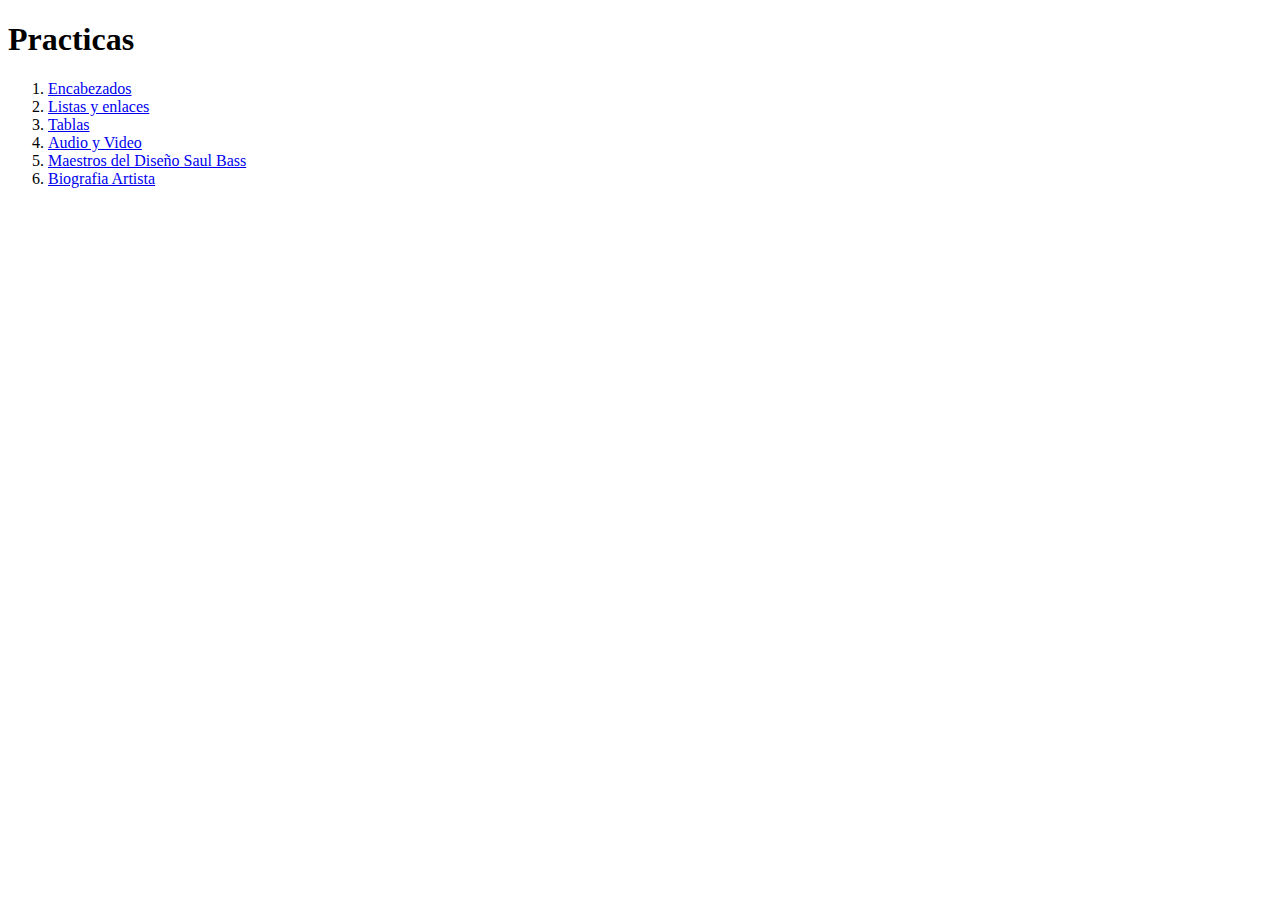
<file: index.html>
<!DOCTYPE html>
<html lang="en">
<head>
    <meta charset="UTF-8">
    <meta name="viewport" content="width=device-width, initial-scale=1.0">
    <title>Index HTML</title>
</head>
<body>
    <h1>Practicas</h1>
    <ol>
        <li><a href="u2/encabezados.html">Encabezados</a></li>
        <li><a href="u2/listasyenlaces.html">Listas y enlaces</a></li>
        <li><a href="u2/tablas.html">Tablas</a></li>
        <li><a href="u2/audio-video.html">Audio y Video</a></li>
        <li><a href="u2/Practica2Saul bass.html">Maestros del Diseño Saul Bass</a></li>
        <li><a href="u2/Bio.html">Biografia Artista</a></li>



    </ol>
</body>
</html>
</file>
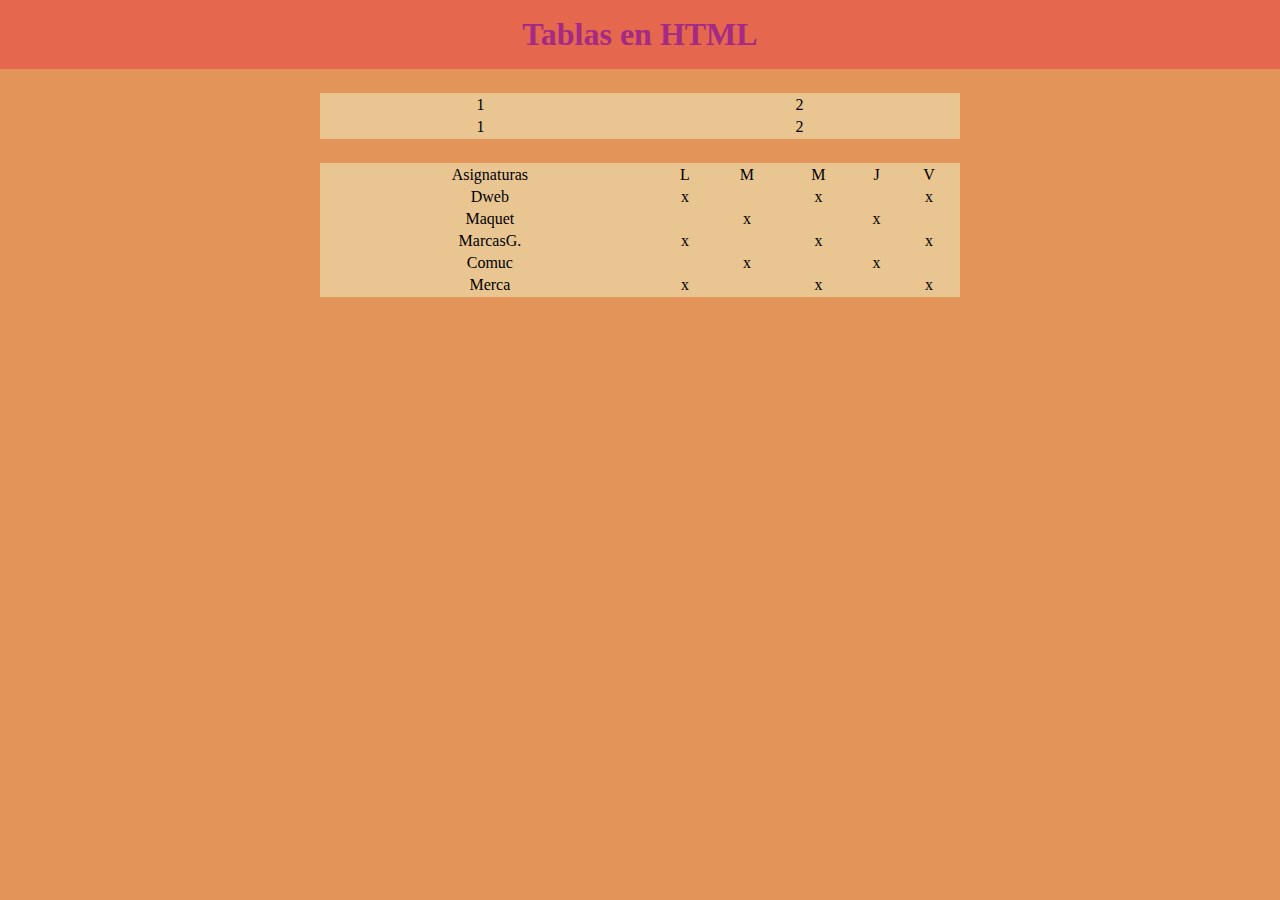
<file: Tablas HTML.html>
<!DOCTYPE html>
<!-- saved from url=(0036)http://127.0.0.1:5500/u2/tablas.html -->
<html lang="en"><head><meta http-equiv="Content-Type" content="text/html; charset=UTF-8">
    
    <meta name="viewport" content="width=device-width, initial-scale=1.0">
    <title>Tablas HTML</title>
    <!--Fuentes-->

    <!--Hoja de estilos CSS-->
    
<link rel="stylesheet" href="./Tablas HTML_files/tablas.css"></head>
<body>
    <header>
        <h1>Tablas en HTML</h1>
    </header>
    <section>
        <table class="tablas">
            <tbody><tr>
                <td>1</td>
                <td>2</td>
            </tr>
            <tr>
                <td>1</td>
                <td>2</td>
            </tr>
        </tbody></table>
        <table class="tablas">
            <tbody><tr>
                <td>Asignaturas</td>
                <td>L</td>
                <td>M</td>
                <td>M</td>
                <td>J</td>
                <td>V</td>
            </tr>

            <tr>
                <td>Dweb</td>
                <td>x</td>
                <td></td>
                <td>x</td>
                <td></td>
                <td>x</td>

            </tr>

            <tr>
                <td>Maquet</td>
                <td></td>
                <td>x</td>
                <td></td>
                <td>x</td>
                <td></td>

            </tr>

            <tr>
                <td>MarcasG.</td>
                <td>x</td>
                <td></td>
                <td>x</td>
                <td></td>
                <td>x</td>

            </tr>

            <tr>
                <td>Comuc</td>
                <td></td>
                <td>x</td>
                <td></td>
                <td>x</td>
                <td></td>

            </tr>

            <tr>
                <td>Merca</td>
                <td>x</td>
                <td></td>
                <td>x</td>
                <td></td>
                <td>x</td>

            </tr>
        
            
        </tbody></table>


    </section>
    <footer>

    </footer>
    
<!-- Code injected by live-server -->
<script>
	// <![CDATA[  <-- For SVG support
	if ('WebSocket' in window) {
		(function () {
			function refreshCSS() {
				var sheets = [].slice.call(document.getElementsByTagName("link"));
				var head = document.getElementsByTagName("head")[0];
				for (var i = 0; i < sheets.length; ++i) {
					var elem = sheets[i];
					var parent = elem.parentElement || head;
					parent.removeChild(elem);
					var rel = elem.rel;
					if (elem.href && typeof rel != "string" || rel.length == 0 || rel.toLowerCase() == "stylesheet") {
						var url = elem.href.replace(/(&|\?)_cacheOverride=\d+/, '');
						elem.href = url + (url.indexOf('?') >= 0 ? '&' : '?') + '_cacheOverride=' + (new Date().valueOf());
					}
					parent.appendChild(elem);
				}
			}
			var protocol = window.location.protocol === 'http:' ? 'ws://' : 'wss://';
			var address = protocol + window.location.host + window.location.pathname + '/ws';
			var socket = new WebSocket(address);
			socket.onmessage = function (msg) {
				if (msg.data == 'reload') window.location.reload();
				else if (msg.data == 'refreshcss') refreshCSS();
			};
			if (sessionStorage && !sessionStorage.getItem('IsThisFirstTime_Log_From_LiveServer')) {
				console.log('Live reload enabled.');
				sessionStorage.setItem('IsThisFirstTime_Log_From_LiveServer', true);
			}
		})();
	}
	else {
		console.error('Upgrade your browser. This Browser is NOT supported WebSocket for Live-Reloading.');
	}
	// ]]>
</script>

</body></html>
</file>
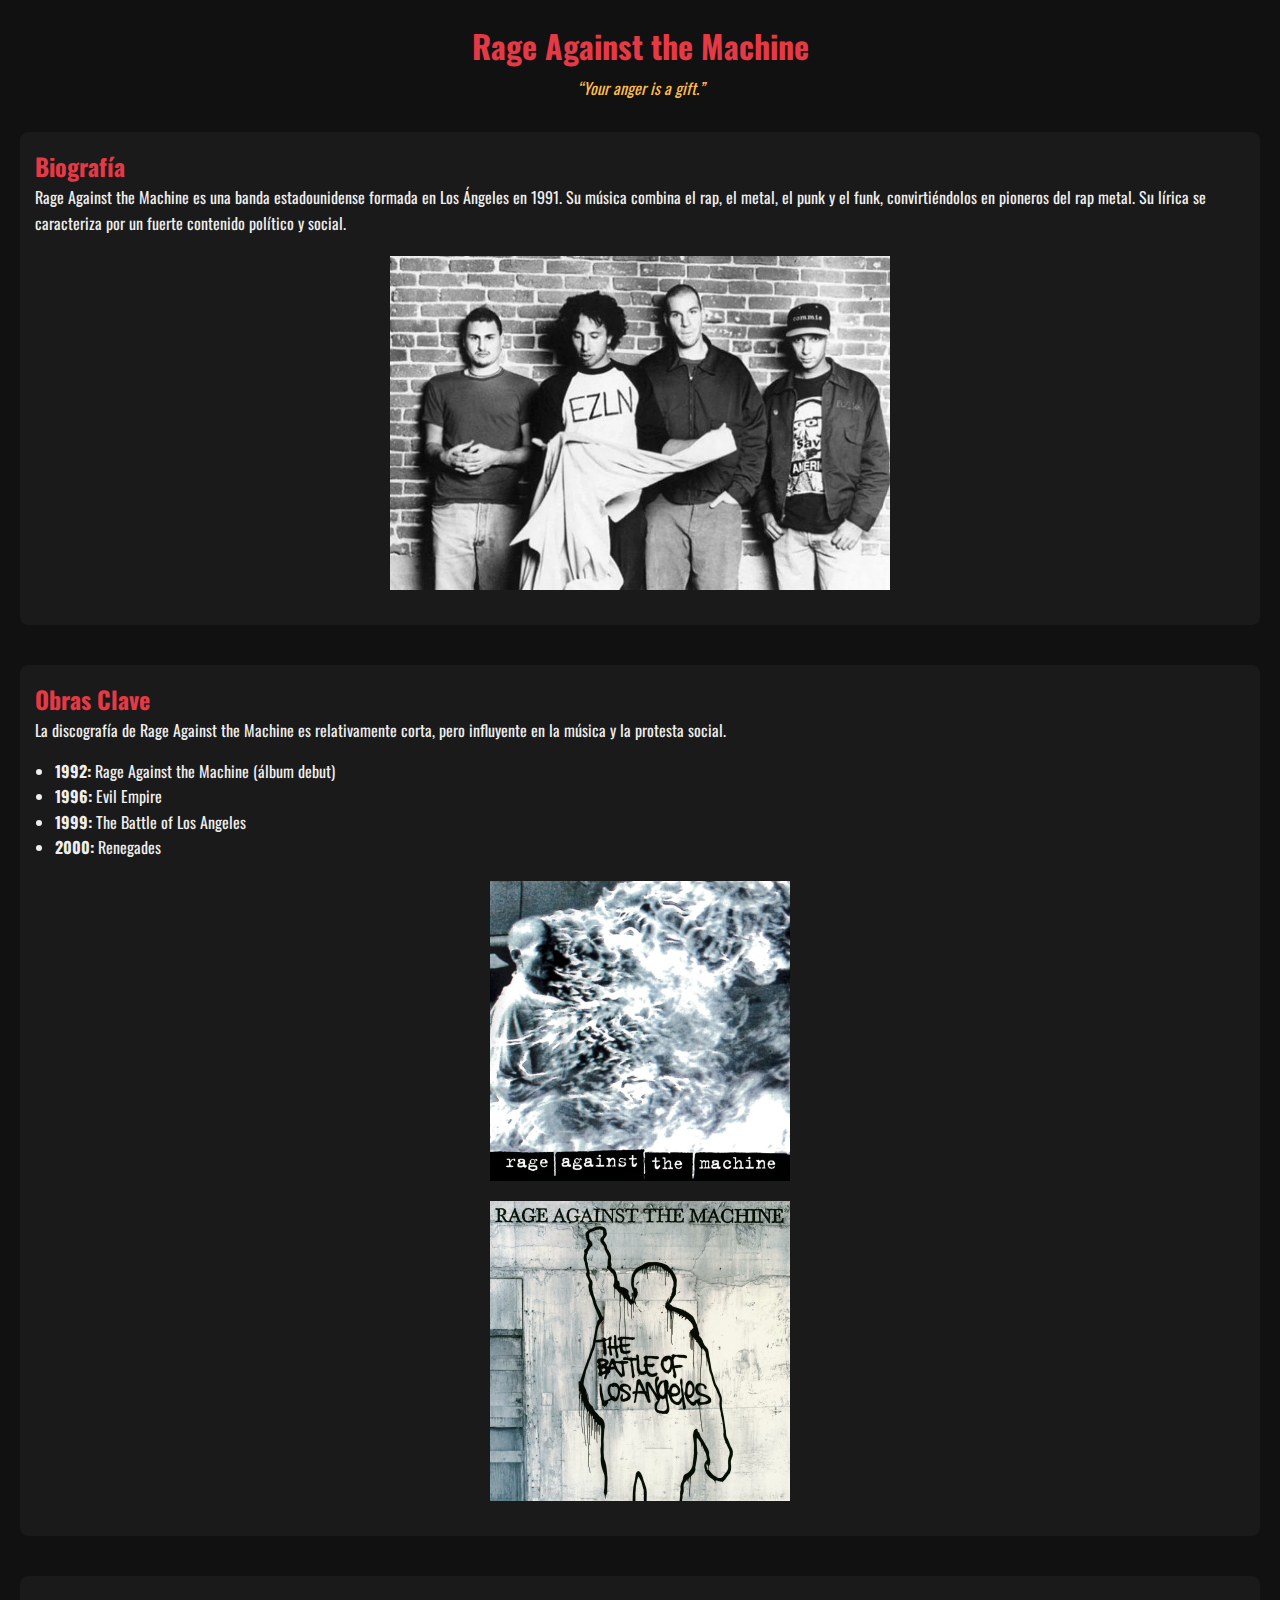
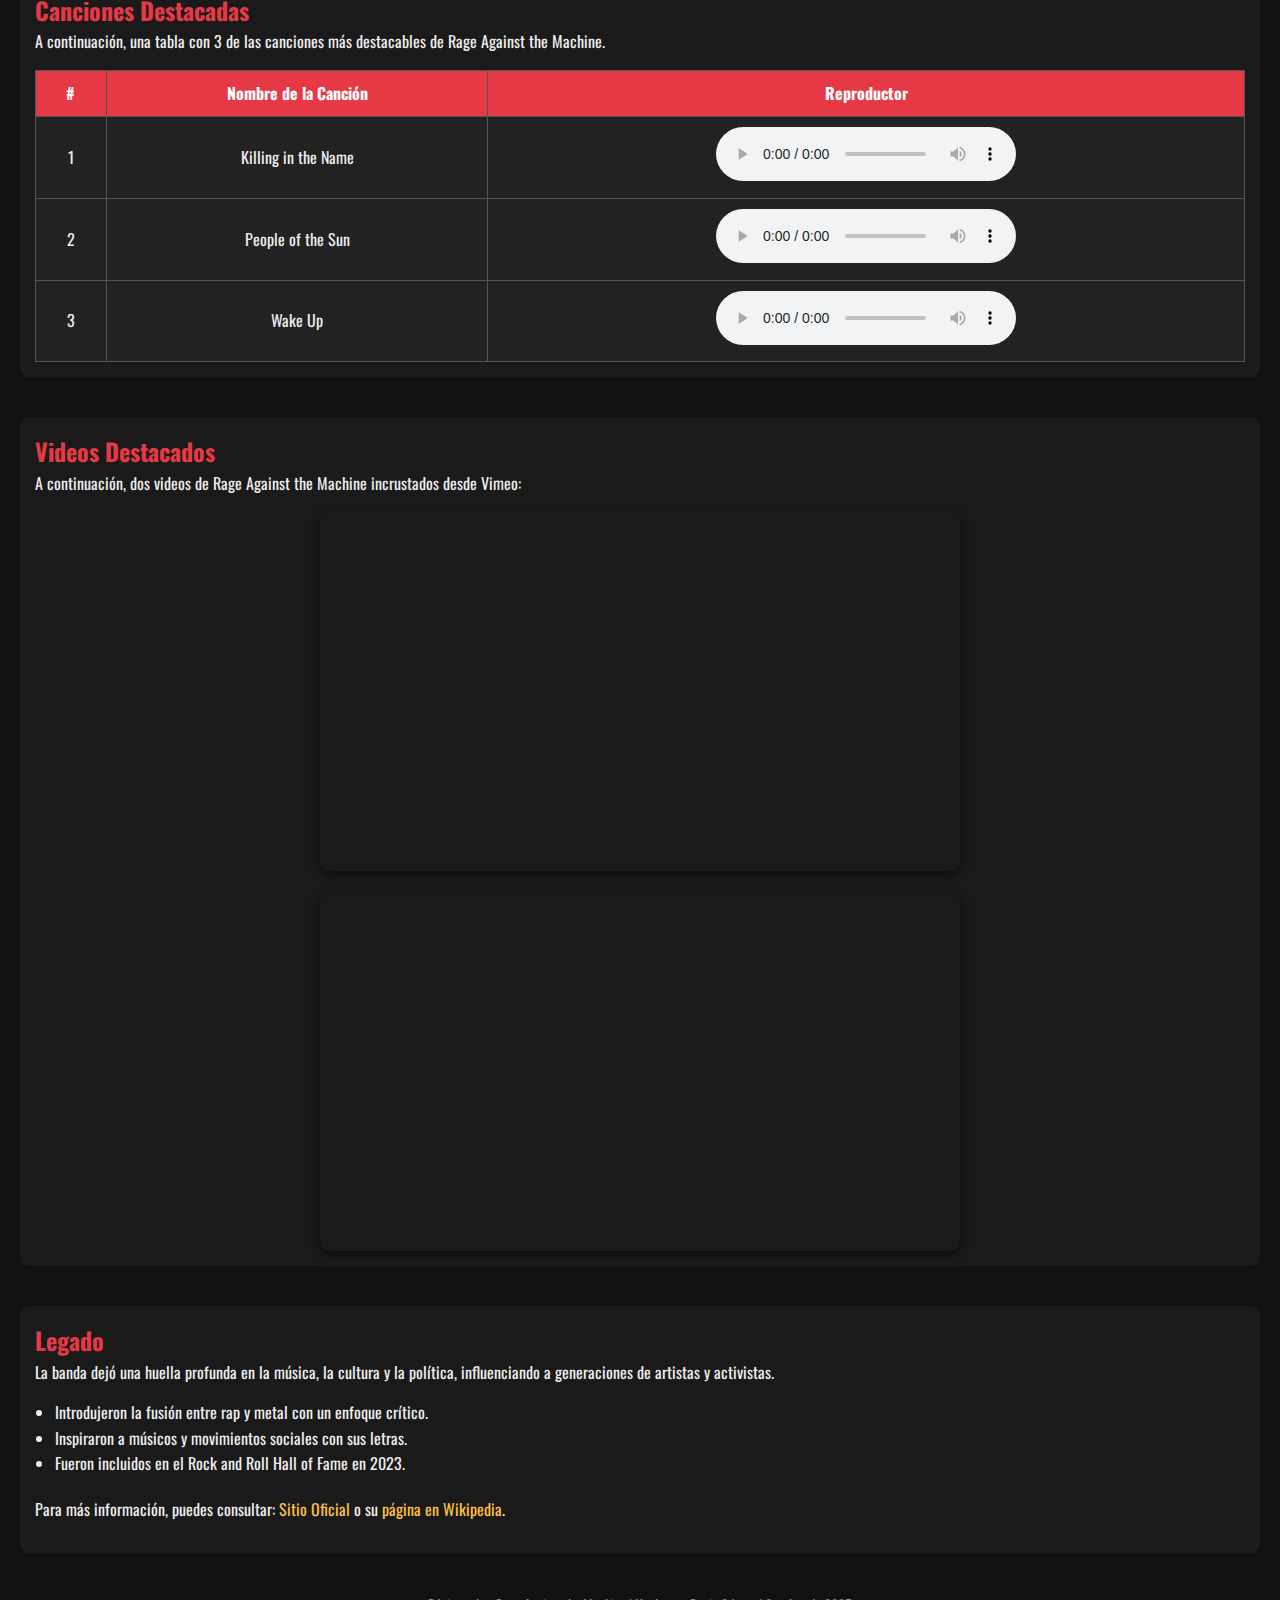
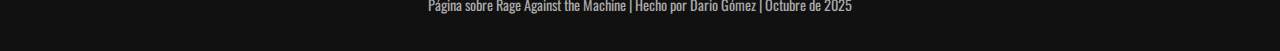
<file: u2/Bio.html>
<!DOCTYPE html>
<html lang="es">
<head>
    <meta charset="UTF-8">
    <meta name="viewport" content="width=device-width, initial-scale=1.0">
    <title>Rage Against the Machine</title>
    <!-- Tipografía desde Google Fonts -->
    <link href="https://fonts.googleapis.com/css2?family=Oswald:wght@400;600&display=swap" rel="stylesheet">
    <!-- Enlace al CSS -->
    <link rel="stylesheet" href="../css/Bio.css">
</head>
<body>
    <header>
        <h1>Rage Against the Machine</h1>
        <p class="cita-famosa">“Your anger is a gift.”</p>
    </header>

    <main>
        <!-- Sección Biografía -->
        <section>
            <h2>Biografía</h2>
            <p>Rage Against the Machine es una banda estadounidense formada en Los Ángeles en 1991. 
            Su música combina el rap, el metal, el punk y el funk, convirtiéndolos en pioneros del rap metal. 
            Su lírica se caracteriza por un fuerte contenido político y social.</p>
            <img src="../img/ratm.webp" alt="Rage Against the Machine foto" width="500">
        </section>

        <!-- Sección Obras -->
        <section>
            <h2>Obras Clave</h2>
            <p>La discografía de Rage Against the Machine es relativamente corta, pero influyente en la música y la protesta social.</p>
            <ul>
                <li><strong>1992:</strong> Rage Against the Machine (álbum debut)</li>
                <li><strong>1996:</strong> Evil Empire</li>
                <li><strong>1999:</strong> The Battle of Los Angeles</li>
                <li><strong>2000:</strong> Renegades</li>
            </ul>
            <img src="../img/ratm album.jpg" alt="Portada del álbum homonimo de RATM" width="300">
            <img src="../img/ratm battle LA.jpeg" alt="Portada de album the battle of LA" width="300">
        </section>

        <!-- Sección Canciones -->
<section>
    <h2>Canciones Destacadas</h2>
    <p>A continuación, una tabla con 3 de las canciones más destacables de Rage Against the Machine.</p>
    
    <table border="1" cellpadding="10" cellspacing="0">
        <thead>
            <tr>
                <th>#</th>
                <th>Nombre de la Canción</th>
                <th>Reproductor</th>
            </tr>
        </thead>
        <tbody>
            <tr>
                <td>1</td>
                <td>Killing in the Name</td>
                <td>
                  <audio controls>
                    <source src="../audio/LongLiveDeath.mp3" type="cancion"
                  </audio>
                </td>
            </tr>
            <tr>
                <td>2</td>
                <td>People of the Sun</td>
                <td>
                    <audio controls>
                        <source src="../audio/HiFiBrutality.mp3" type="cancion"
                    </audio>
                </td>
            </tr>
            <tr>
                <td>3</td>
                <td>Wake Up</td>
                <td>
                    <audio controls>
                        <source src="../audio/Pentagram.mp3" type="cancion"
                    </audio>
                </td>
            </tr>
        </tbody>
    </table>
</section>

<!-- Sección Videos -->
<section>
    <h2>Videos Destacados</h2>
    <p>A continuación, dos videos de Rage Against the Machine incrustados desde Vimeo:</p>
    
    <div class="videos">
        <iframe title="vimeo-player" src="https://player.vimeo.com/video/285515415?h=fcbd89afbd" width="640" height="360" frameborder="0" referrerpolicy="strict-origin-when-cross-origin" allow="autoplay; fullscreen; picture-in-picture; clipboard-write; encrypted-media; web-share"   allowfullscreen></iframe>


        <iframe title="vimeo-player" src="https://player.vimeo.com/video/32033964?h=73b7c8509c" width="640" height="360" frameborder="0" referrerpolicy="strict-origin-when-cross-origin" allow="autoplay; fullscreen; picture-in-picture; clipboard-write; encrypted-media; web-share"   allowfullscreen></iframe>

    </div>
</section>


        <!-- Sección Legado -->
        <section>
            <h2>Legado</h2>
            <p>La banda dejó una huella profunda en la música, la cultura y la política, influenciando a generaciones de artistas y activistas.</p>
            <ul>
                <li>Introdujeron la fusión entre rap y metal con un enfoque crítico.</li>
                <li>Inspiraron a músicos y movimientos sociales con sus letras.</li>
                <li>Fueron incluidos en el Rock and Roll Hall of Fame en 2023.</li>
            </ul>
            <p>Para más información, puedes consultar: 
                <a href="https://www.ratm.com/" target="_blank">Sitio Oficial</a> o su 
                <a href="https://es.wikipedia.org/wiki/Rage_Against_the_Machine" target="_blank">página en Wikipedia</a>.
            </p>
        </section>
    </main>

    <footer>
        <p> Página sobre Rage Against the Machine | Hecho por Dario Gómez | Octubre de 2025</p>
    </footer>
</body>
</html>
</file>
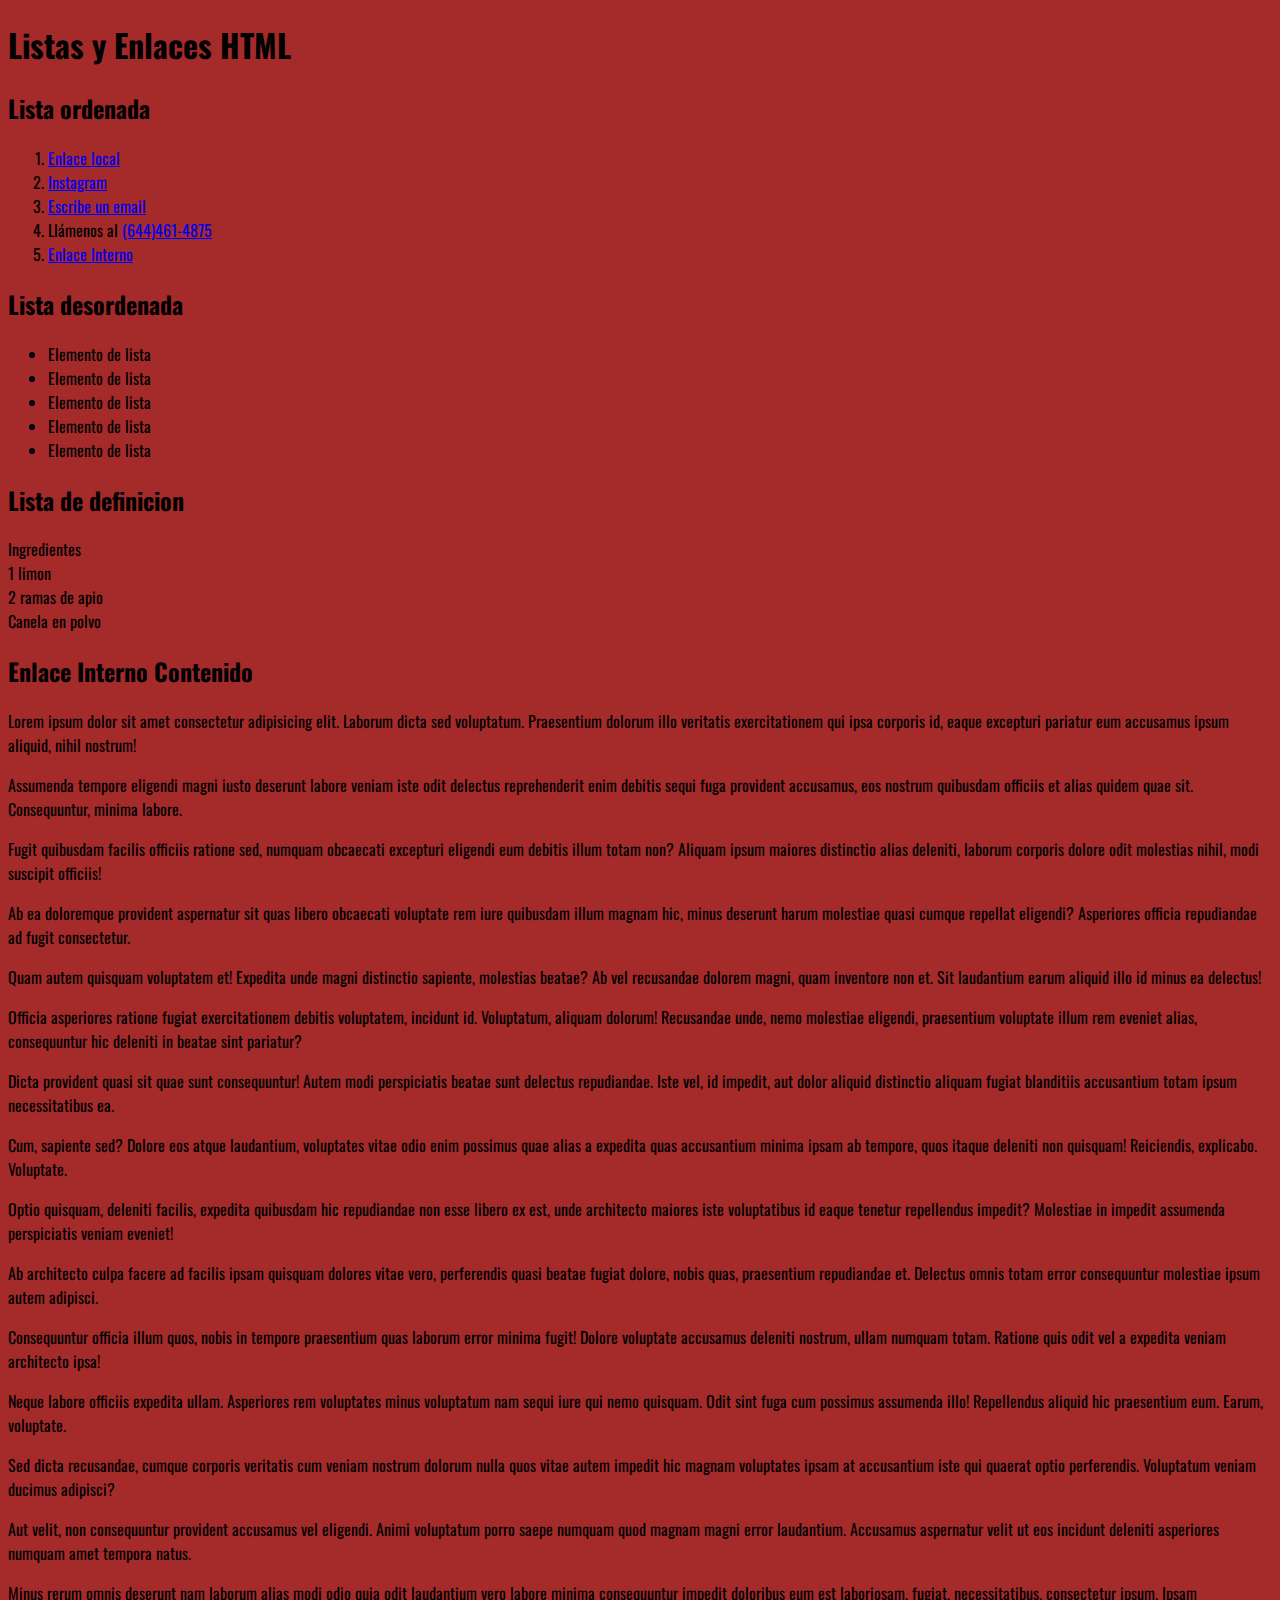
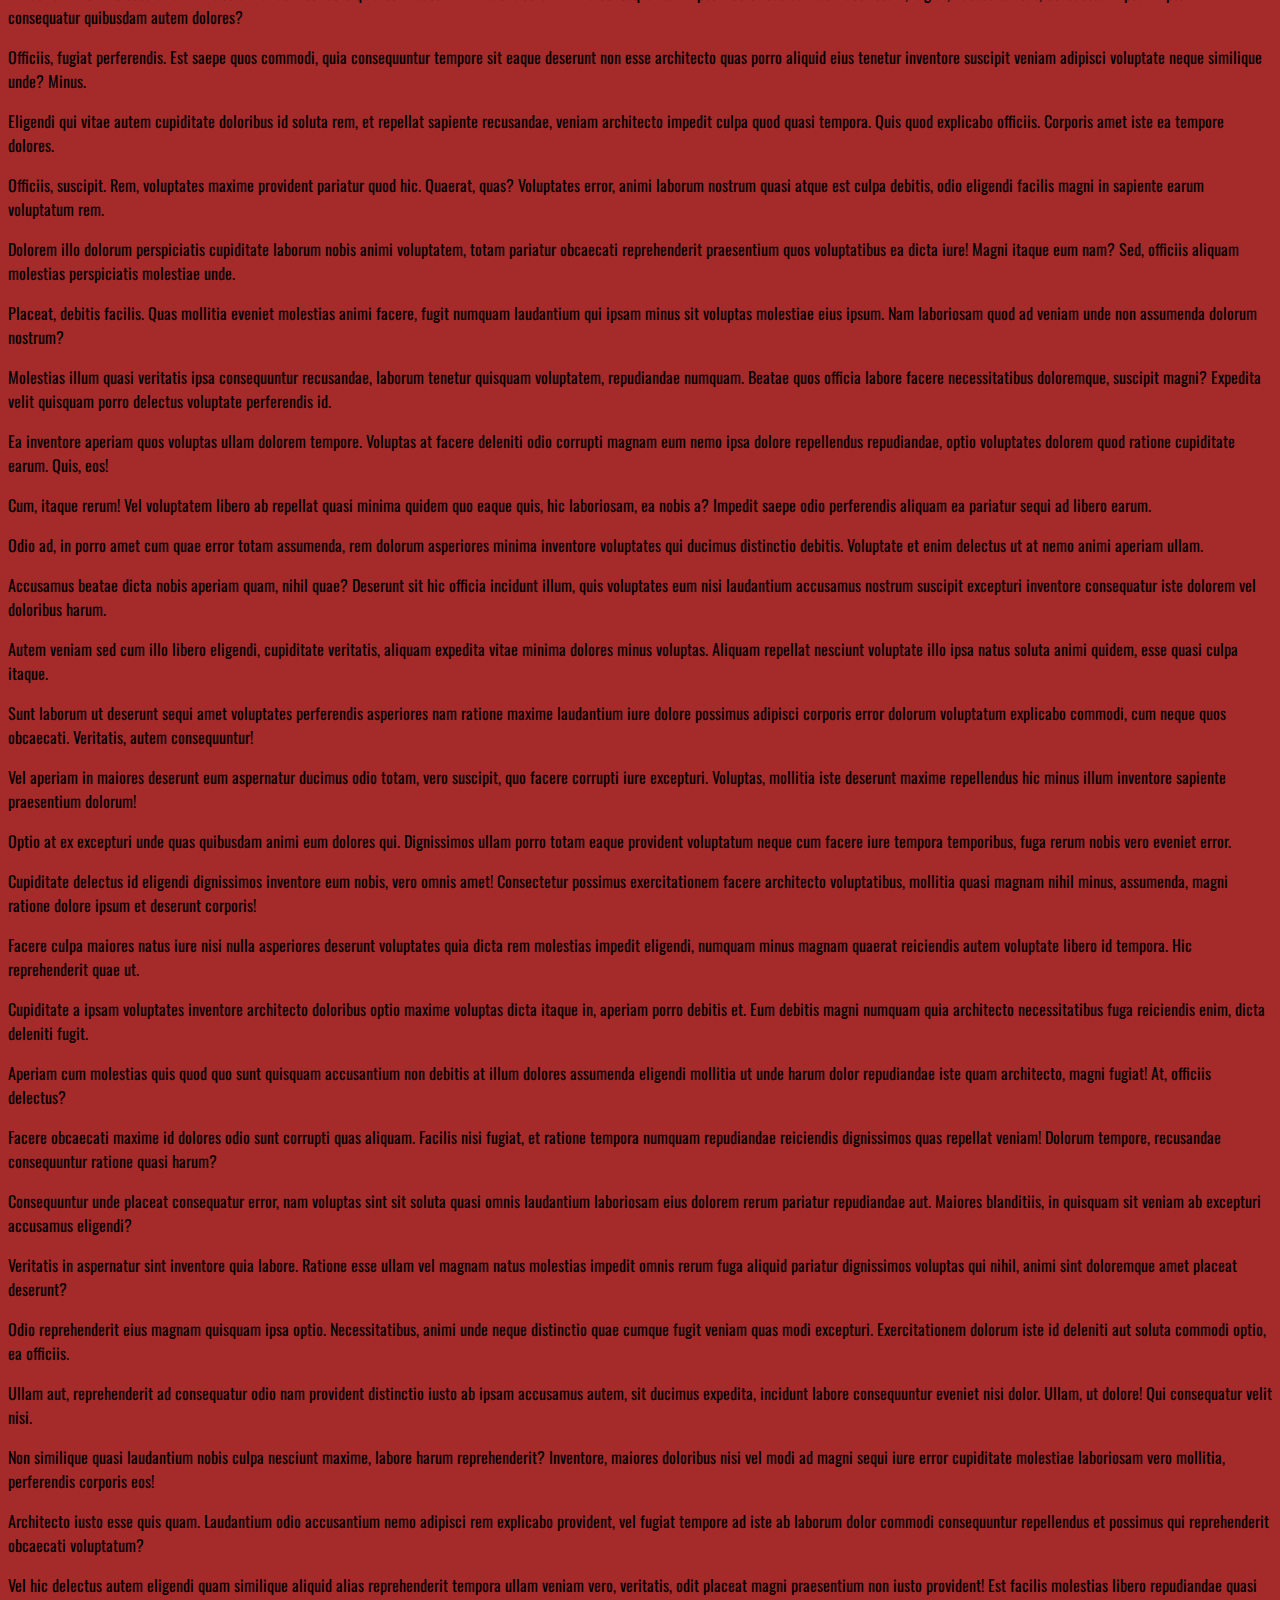
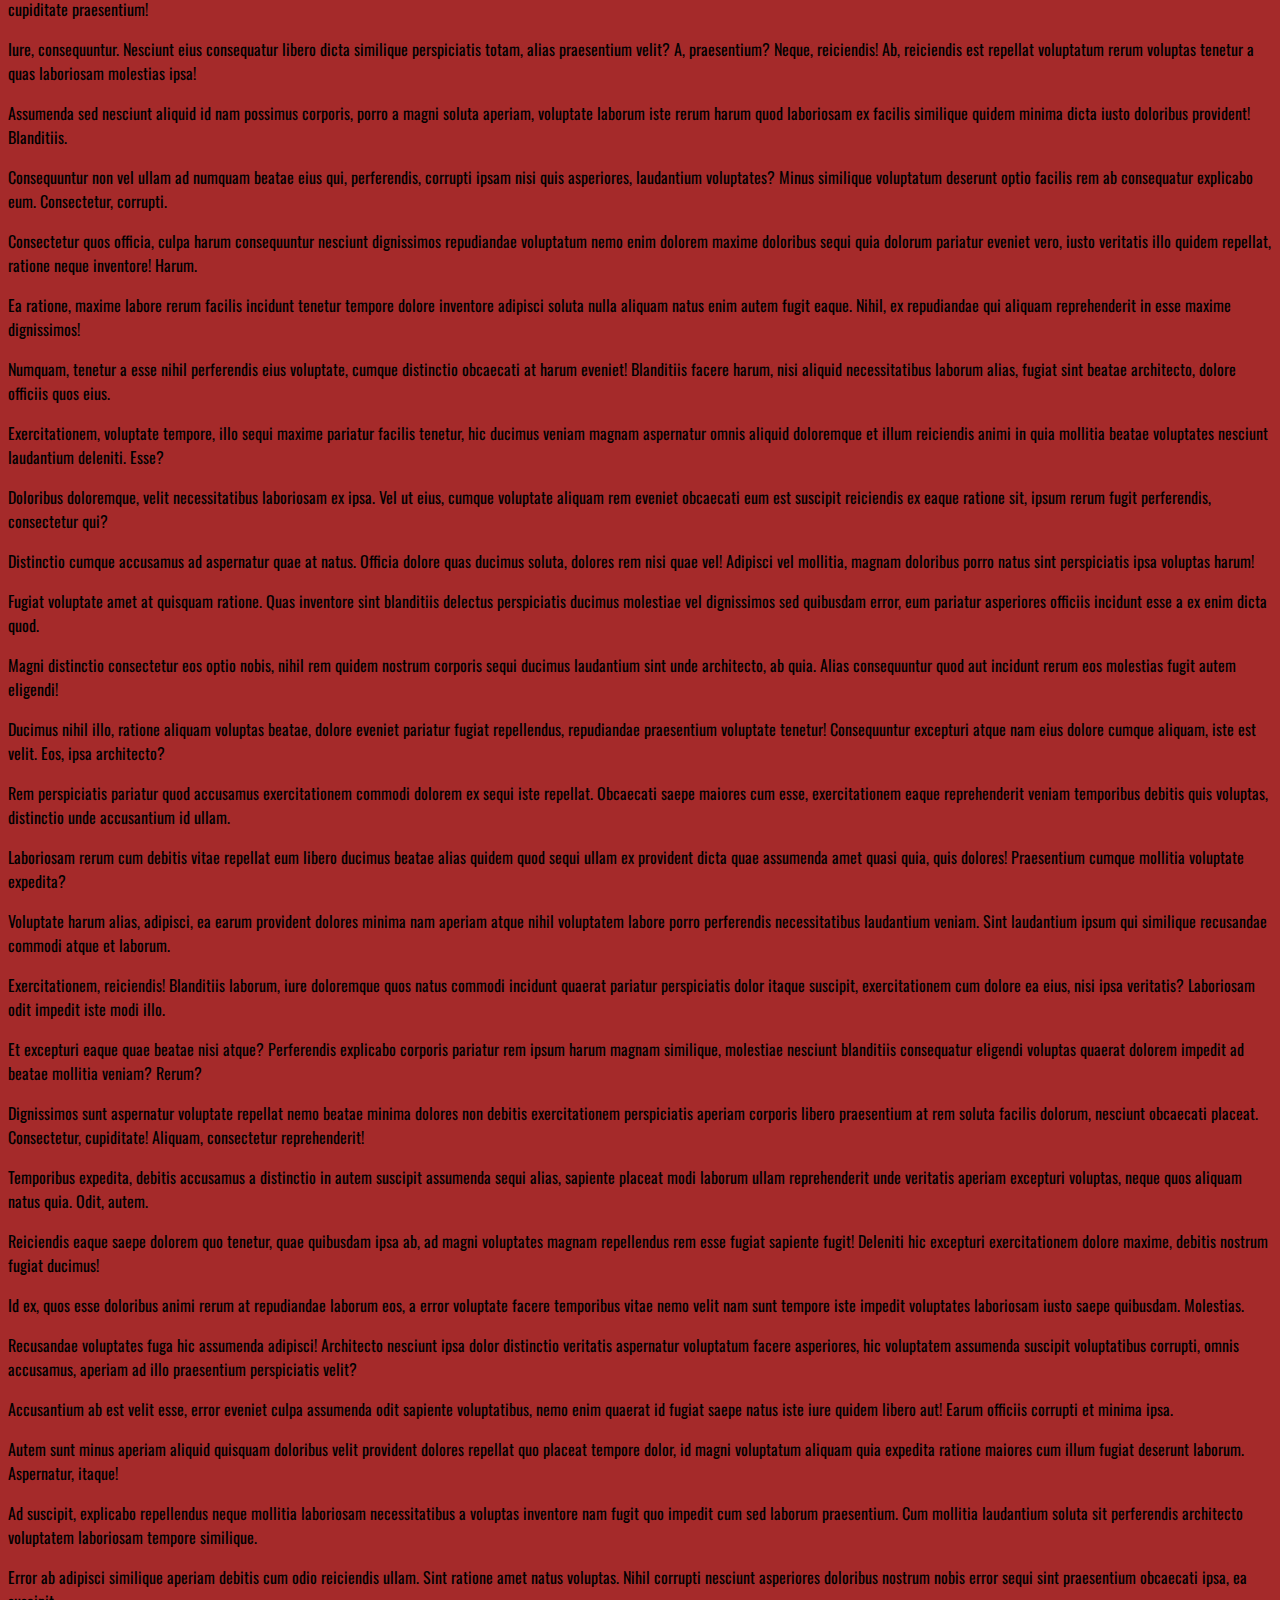
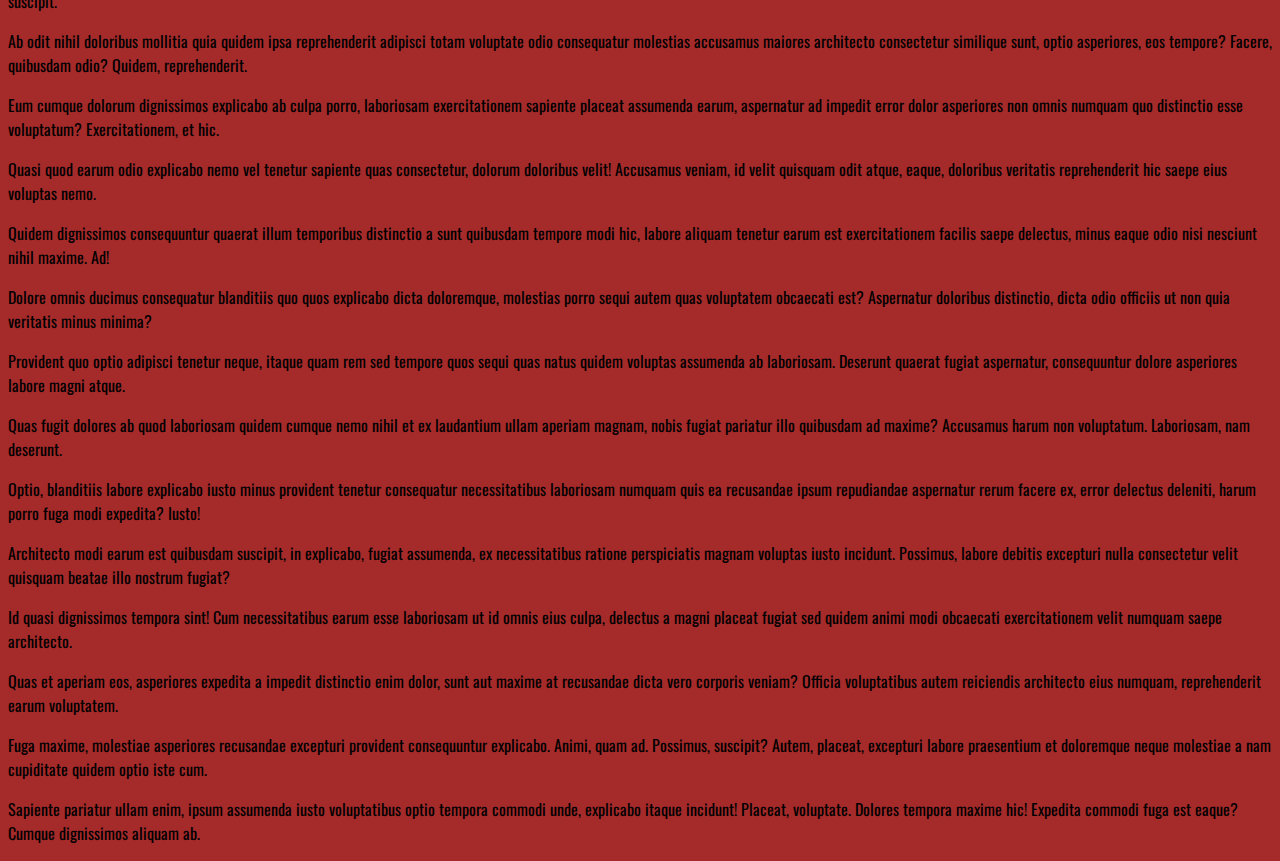
<file: u2/listasyenlaces.html>
<!DOCTYPE html>
<html lang="en">
<head>
    <meta charset="UTF-8">
    <meta name="viewport" content="width=device-width, initial-scale=1.0">
    <meta name="Author" content="Dario">
    <meta name="keywords" content="">
    <meta name="description" content="">
    <title>Listas y Enlaces</title>

    <!--FUENTES-->
    <link href="https://fonts.googleapis.com/css2?family=Oswald:wght@200..700&display=swap" rel="stylesheet">
    <!--CSS DEL PROYECTO-->
    <link rel="stylesheet" href="../css/listas.css">

</head>
<body>
   <header>
<h1>Listas y Enlaces HTML</h1>
   </header>
   <main>
<h2>Lista ordenada</h2>
<ol>
    <li><a href="encabezados.html" target="_blank">Enlace local</a></li>
    <li><a href="https://www.instagram.com/" target="_blank">Instagram</a></li>
    <li><a href="mailto:Ventas@fitness.com">Escribe un email</a></li>
    <li>Llámenos al <a href="tel:+526444614875"> (644)461-4875</a></li>
    <li><a href="#cont">Enlace Interno</a></li>
    
</ol>
<h2>Lista desordenada</h2>
<ul>
    <li>Elemento de lista</li>
<li>Elemento de lista</li>
<li>Elemento de lista</li>
<li>Elemento de lista</li>
<li>Elemento de lista</li>

</ul>
<h2>Lista de definicion</h2>
<dl>
<dl>Ingredientes</dl>
<dl>1 limon</dl>
<dl>2 ramas de apio</dl>
<dl>Canela en polvo</dl>
<dl></dl>


</dl>
<a name="cont"></a>
<h2>Enlace Interno Contenido </h2>
<p>Lorem ipsum dolor sit amet consectetur adipisicing elit. Laborum dicta sed voluptatum. Praesentium dolorum illo veritatis exercitationem qui ipsa corporis id, eaque excepturi pariatur eum accusamus ipsum aliquid, nihil nostrum!</p>
<p>Assumenda tempore eligendi magni iusto deserunt labore veniam iste odit delectus reprehenderit enim debitis sequi fuga provident accusamus, eos nostrum quibusdam officiis et alias quidem quae sit. Consequuntur, minima labore.</p>
<p>Fugit quibusdam facilis officiis ratione sed, numquam obcaecati excepturi eligendi eum debitis illum totam non? Aliquam ipsum maiores distinctio alias deleniti, laborum corporis dolore odit molestias nihil, modi suscipit officiis!</p>
<p>Ab ea doloremque provident aspernatur sit quas libero obcaecati voluptate rem iure quibusdam illum magnam hic, minus deserunt harum molestiae quasi cumque repellat eligendi? Asperiores officia repudiandae ad fugit consectetur.</p>
<p>Quam autem quisquam voluptatem et! Expedita unde magni distinctio sapiente, molestias beatae? Ab vel recusandae dolorem magni, quam inventore non et. Sit laudantium earum aliquid illo id minus ea delectus!</p>
<p>Officia asperiores ratione fugiat exercitationem debitis voluptatem, incidunt id. Voluptatum, aliquam dolorum! Recusandae unde, nemo molestiae eligendi, praesentium voluptate illum rem eveniet alias, consequuntur hic deleniti in beatae sint pariatur?</p>
<p>Dicta provident quasi sit quae sunt consequuntur! Autem modi perspiciatis beatae sunt delectus repudiandae. Iste vel, id impedit, aut dolor aliquid distinctio aliquam fugiat blanditiis accusantium totam ipsum necessitatibus ea.</p>
<p>Cum, sapiente sed? Dolore eos atque laudantium, voluptates vitae odio enim possimus quae alias a expedita quas accusantium minima ipsam ab tempore, quos itaque deleniti non quisquam! Reiciendis, explicabo. Voluptate.</p>
<p>Optio quisquam, deleniti facilis, expedita quibusdam hic repudiandae non esse libero ex est, unde architecto maiores iste voluptatibus id eaque tenetur repellendus impedit? Molestiae in impedit assumenda perspiciatis veniam eveniet!</p>
<p>Ab architecto culpa facere ad facilis ipsam quisquam dolores vitae vero, perferendis quasi beatae fugiat dolore, nobis quas, praesentium repudiandae et. Delectus omnis totam error consequuntur molestiae ipsum autem adipisci.</p>
<p>Consequuntur officia illum quos, nobis in tempore praesentium quas laborum error minima fugit! Dolore voluptate accusamus deleniti nostrum, ullam numquam totam. Ratione quis odit vel a expedita veniam architecto ipsa!</p>
<p>Neque labore officiis expedita ullam. Asperiores rem voluptates minus voluptatum nam sequi iure qui nemo quisquam. Odit sint fuga cum possimus assumenda illo! Repellendus aliquid hic praesentium eum. Earum, voluptate.</p>
<p>Sed dicta recusandae, cumque corporis veritatis cum veniam nostrum dolorum nulla quos vitae autem impedit hic magnam voluptates ipsam at accusantium iste qui quaerat optio perferendis. Voluptatum veniam ducimus adipisci?</p>
<p>Aut velit, non consequuntur provident accusamus vel eligendi. Animi voluptatum porro saepe numquam quod magnam magni error laudantium. Accusamus aspernatur velit ut eos incidunt deleniti asperiores numquam amet tempora natus.</p>
<p>Minus rerum omnis deserunt nam laborum alias modi odio quia odit laudantium vero labore minima consequuntur impedit doloribus eum est laboriosam, fugiat, necessitatibus, consectetur ipsum. Ipsam consequatur quibusdam autem dolores?</p>
<p>Officiis, fugiat perferendis. Est saepe quos commodi, quia consequuntur tempore sit eaque deserunt non esse architecto quas porro aliquid eius tenetur inventore suscipit veniam adipisci voluptate neque similique unde? Minus.</p>
<p>Eligendi qui vitae autem cupiditate doloribus id soluta rem, et repellat sapiente recusandae, veniam architecto impedit culpa quod quasi tempora. Quis quod explicabo officiis. Corporis amet iste ea tempore dolores.</p>
<p>Officiis, suscipit. Rem, voluptates maxime provident pariatur quod hic. Quaerat, quas? Voluptates error, animi laborum nostrum quasi atque est culpa debitis, odio eligendi facilis magni in sapiente earum voluptatum rem.</p>
<p>Dolorem illo dolorum perspiciatis cupiditate laborum nobis animi voluptatem, totam pariatur obcaecati reprehenderit praesentium quos voluptatibus ea dicta iure! Magni itaque eum nam? Sed, officiis aliquam molestias perspiciatis molestiae unde.</p>
<p>Placeat, debitis facilis. Quas mollitia eveniet molestias animi facere, fugit numquam laudantium qui ipsam minus sit voluptas molestiae eius ipsum. Nam laboriosam quod ad veniam unde non assumenda dolorum nostrum?</p>
<p>Molestias illum quasi veritatis ipsa consequuntur recusandae, laborum tenetur quisquam voluptatem, repudiandae numquam. Beatae quos officia labore facere necessitatibus doloremque, suscipit magni? Expedita velit quisquam porro delectus voluptate perferendis id.</p>
<p>Ea inventore aperiam quos voluptas ullam dolorem tempore. Voluptas at facere deleniti odio corrupti magnam eum nemo ipsa dolore repellendus repudiandae, optio voluptates dolorem quod ratione cupiditate earum. Quis, eos!</p>
<p>Cum, itaque rerum! Vel voluptatem libero ab repellat quasi minima quidem quo eaque quis, hic laboriosam, ea nobis a? Impedit saepe odio perferendis aliquam ea pariatur sequi ad libero earum.</p>
<p>Odio ad, in porro amet cum quae error totam assumenda, rem dolorum asperiores minima inventore voluptates qui ducimus distinctio debitis. Voluptate et enim delectus ut at nemo animi aperiam ullam.</p>
<p>Accusamus beatae dicta nobis aperiam quam, nihil quae? Deserunt sit hic officia incidunt illum, quis voluptates eum nisi laudantium accusamus nostrum suscipit excepturi inventore consequatur iste dolorem vel doloribus harum.</p>
<p>Autem veniam sed cum illo libero eligendi, cupiditate veritatis, aliquam expedita vitae minima dolores minus voluptas. Aliquam repellat nesciunt voluptate illo ipsa natus soluta animi quidem, esse quasi culpa itaque.</p>
<p>Sunt laborum ut deserunt sequi amet voluptates perferendis asperiores nam ratione maxime laudantium iure dolore possimus adipisci corporis error dolorum voluptatum explicabo commodi, cum neque quos obcaecati. Veritatis, autem consequuntur!</p>
<p>Vel aperiam in maiores deserunt eum aspernatur ducimus odio totam, vero suscipit, quo facere corrupti iure excepturi. Voluptas, mollitia iste deserunt maxime repellendus hic minus illum inventore sapiente praesentium dolorum!</p>
<p>Optio at ex excepturi unde quas quibusdam animi eum dolores qui. Dignissimos ullam porro totam eaque provident voluptatum neque cum facere iure tempora temporibus, fuga rerum nobis vero eveniet error.</p>
<p>Cupiditate delectus id eligendi dignissimos inventore eum nobis, vero omnis amet! Consectetur possimus exercitationem facere architecto voluptatibus, mollitia quasi magnam nihil minus, assumenda, magni ratione dolore ipsum et deserunt corporis!</p>
<p>Facere culpa maiores natus iure nisi nulla asperiores deserunt voluptates quia dicta rem molestias impedit eligendi, numquam minus magnam quaerat reiciendis autem voluptate libero id tempora. Hic reprehenderit quae ut.</p>
<p>Cupiditate a ipsam voluptates inventore architecto doloribus optio maxime voluptas dicta itaque in, aperiam porro debitis et. Eum debitis magni numquam quia architecto necessitatibus fuga reiciendis enim, dicta deleniti fugit.</p>
<p>Aperiam cum molestias quis quod quo sunt quisquam accusantium non debitis at illum dolores assumenda eligendi mollitia ut unde harum dolor repudiandae iste quam architecto, magni fugiat! At, officiis delectus?</p>
<p>Facere obcaecati maxime id dolores odio sunt corrupti quas aliquam. Facilis nisi fugiat, et ratione tempora numquam repudiandae reiciendis dignissimos quas repellat veniam! Dolorum tempore, recusandae consequuntur ratione quasi harum?</p>
<p>Consequuntur unde placeat consequatur error, nam voluptas sint sit soluta quasi omnis laudantium laboriosam eius dolorem rerum pariatur repudiandae aut. Maiores blanditiis, in quisquam sit veniam ab excepturi accusamus eligendi?</p>
<p>Veritatis in aspernatur sint inventore quia labore. Ratione esse ullam vel magnam natus molestias impedit omnis rerum fuga aliquid pariatur dignissimos voluptas qui nihil, animi sint doloremque amet placeat deserunt?</p>
<p>Odio reprehenderit eius magnam quisquam ipsa optio. Necessitatibus, animi unde neque distinctio quae cumque fugit veniam quas modi excepturi. Exercitationem dolorum iste id deleniti aut soluta commodi optio, ea officiis.</p>
<p>Ullam aut, reprehenderit ad consequatur odio nam provident distinctio iusto ab ipsam accusamus autem, sit ducimus expedita, incidunt labore consequuntur eveniet nisi dolor. Ullam, ut dolore! Qui consequatur velit nisi.</p>
<p>Non similique quasi laudantium nobis culpa nesciunt maxime, labore harum reprehenderit? Inventore, maiores doloribus nisi vel modi ad magni sequi iure error cupiditate molestiae laboriosam vero mollitia, perferendis corporis eos!</p>
<p>Architecto iusto esse quis quam. Laudantium odio accusantium nemo adipisci rem explicabo provident, vel fugiat tempore ad iste ab laborum dolor commodi consequuntur repellendus et possimus qui reprehenderit obcaecati voluptatum?</p>
<p>Vel hic delectus autem eligendi quam similique aliquid alias reprehenderit tempora ullam veniam vero, veritatis, odit placeat magni praesentium non iusto provident! Est facilis molestias libero repudiandae quasi cupiditate praesentium!</p>
<p>Iure, consequuntur. Nesciunt eius consequatur libero dicta similique perspiciatis totam, alias praesentium velit? A, praesentium? Neque, reiciendis! Ab, reiciendis est repellat voluptatum rerum voluptas tenetur a quas laboriosam molestias ipsa!</p>
<p>Assumenda sed nesciunt aliquid id nam possimus corporis, porro a magni soluta aperiam, voluptate laborum iste rerum harum quod laboriosam ex facilis similique quidem minima dicta iusto doloribus provident! Blanditiis.</p>
<p>Consequuntur non vel ullam ad numquam beatae eius qui, perferendis, corrupti ipsam nisi quis asperiores, laudantium voluptates? Minus similique voluptatum deserunt optio facilis rem ab consequatur explicabo eum. Consectetur, corrupti.</p>
<p>Consectetur quos officia, culpa harum consequuntur nesciunt dignissimos repudiandae voluptatum nemo enim dolorem maxime doloribus sequi quia dolorum pariatur eveniet vero, iusto veritatis illo quidem repellat, ratione neque inventore! Harum.</p>
<p>Ea ratione, maxime labore rerum facilis incidunt tenetur tempore dolore inventore adipisci soluta nulla aliquam natus enim autem fugit eaque. Nihil, ex repudiandae qui aliquam reprehenderit in esse maxime dignissimos!</p>
<p>Numquam, tenetur a esse nihil perferendis eius voluptate, cumque distinctio obcaecati at harum eveniet! Blanditiis facere harum, nisi aliquid necessitatibus laborum alias, fugiat sint beatae architecto, dolore officiis quos eius.</p>
<p>Exercitationem, voluptate tempore, illo sequi maxime pariatur facilis tenetur, hic ducimus veniam magnam aspernatur omnis aliquid doloremque et illum reiciendis animi in quia mollitia beatae voluptates nesciunt laudantium deleniti. Esse?</p>
<p>Doloribus doloremque, velit necessitatibus laboriosam ex ipsa. Vel ut eius, cumque voluptate aliquam rem eveniet obcaecati eum est suscipit reiciendis ex eaque ratione sit, ipsum rerum fugit perferendis, consectetur qui?</p>
<p>Distinctio cumque accusamus ad aspernatur quae at natus. Officia dolore quas ducimus soluta, dolores rem nisi quae vel! Adipisci vel mollitia, magnam doloribus porro natus sint perspiciatis ipsa voluptas harum!</p>
<p>Fugiat voluptate amet at quisquam ratione. Quas inventore sint blanditiis delectus perspiciatis ducimus molestiae vel dignissimos sed quibusdam error, eum pariatur asperiores officiis incidunt esse a ex enim dicta quod.</p>
<p>Magni distinctio consectetur eos optio nobis, nihil rem quidem nostrum corporis sequi ducimus laudantium sint unde architecto, ab quia. Alias consequuntur quod aut incidunt rerum eos molestias fugit autem eligendi!</p>
<p>Ducimus nihil illo, ratione aliquam voluptas beatae, dolore eveniet pariatur fugiat repellendus, repudiandae praesentium voluptate tenetur! Consequuntur excepturi atque nam eius dolore cumque aliquam, iste est velit. Eos, ipsa architecto?</p>
<p>Rem perspiciatis pariatur quod accusamus exercitationem commodi dolorem ex sequi iste repellat. Obcaecati saepe maiores cum esse, exercitationem eaque reprehenderit veniam temporibus debitis quis voluptas, distinctio unde accusantium id ullam.</p>
<p>Laboriosam rerum cum debitis vitae repellat eum libero ducimus beatae alias quidem quod sequi ullam ex provident dicta quae assumenda amet quasi quia, quis dolores! Praesentium cumque mollitia voluptate expedita?</p>
<p>Voluptate harum alias, adipisci, ea earum provident dolores minima nam aperiam atque nihil voluptatem labore porro perferendis necessitatibus laudantium veniam. Sint laudantium ipsum qui similique recusandae commodi atque et laborum.</p>
<p>Exercitationem, reiciendis! Blanditiis laborum, iure doloremque quos natus commodi incidunt quaerat pariatur perspiciatis dolor itaque suscipit, exercitationem cum dolore ea eius, nisi ipsa veritatis? Laboriosam odit impedit iste modi illo.</p>
<p>Et excepturi eaque quae beatae nisi atque? Perferendis explicabo corporis pariatur rem ipsum harum magnam similique, molestiae nesciunt blanditiis consequatur eligendi voluptas quaerat dolorem impedit ad beatae mollitia veniam? Rerum?</p>
<p>Dignissimos sunt aspernatur voluptate repellat nemo beatae minima dolores non debitis exercitationem perspiciatis aperiam corporis libero praesentium at rem soluta facilis dolorum, nesciunt obcaecati placeat. Consectetur, cupiditate! Aliquam, consectetur reprehenderit!</p>
<p>Temporibus expedita, debitis accusamus a distinctio in autem suscipit assumenda sequi alias, sapiente placeat modi laborum ullam reprehenderit unde veritatis aperiam excepturi voluptas, neque quos aliquam natus quia. Odit, autem.</p>
<p>Reiciendis eaque saepe dolorem quo tenetur, quae quibusdam ipsa ab, ad magni voluptates magnam repellendus rem esse fugiat sapiente fugit! Deleniti hic excepturi exercitationem dolore maxime, debitis nostrum fugiat ducimus!</p>
<p>Id ex, quos esse doloribus animi rerum at repudiandae laborum eos, a error voluptate facere temporibus vitae nemo velit nam sunt tempore iste impedit voluptates laboriosam iusto saepe quibusdam. Molestias.</p>
<p>Recusandae voluptates fuga hic assumenda adipisci! Architecto nesciunt ipsa dolor distinctio veritatis aspernatur voluptatum facere asperiores, hic voluptatem assumenda suscipit voluptatibus corrupti, omnis accusamus, aperiam ad illo praesentium perspiciatis velit?</p>
<p>Accusantium ab est velit esse, error eveniet culpa assumenda odit sapiente voluptatibus, nemo enim quaerat id fugiat saepe natus iste iure quidem libero aut! Earum officiis corrupti et minima ipsa.</p>
<p>Autem sunt minus aperiam aliquid quisquam doloribus velit provident dolores repellat quo placeat tempore dolor, id magni voluptatum aliquam quia expedita ratione maiores cum illum fugiat deserunt laborum. Aspernatur, itaque!</p>
<p>Ad suscipit, explicabo repellendus neque mollitia laboriosam necessitatibus a voluptas inventore nam fugit quo impedit cum sed laborum praesentium. Cum mollitia laudantium soluta sit perferendis architecto voluptatem laboriosam tempore similique.</p>
<p>Error ab adipisci similique aperiam debitis cum odio reiciendis ullam. Sint ratione amet natus voluptas. Nihil corrupti nesciunt asperiores doloribus nostrum nobis error sequi sint praesentium obcaecati ipsa, ea suscipit.</p>
<p>Ab odit nihil doloribus mollitia quia quidem ipsa reprehenderit adipisci totam voluptate odio consequatur molestias accusamus maiores architecto consectetur similique sunt, optio asperiores, eos tempore? Facere, quibusdam odio? Quidem, reprehenderit.</p>
<p>Eum cumque dolorum dignissimos explicabo ab culpa porro, laboriosam exercitationem sapiente placeat assumenda earum, aspernatur ad impedit error dolor asperiores non omnis numquam quo distinctio esse voluptatum? Exercitationem, et hic.</p>
<p>Quasi quod earum odio explicabo nemo vel tenetur sapiente quas consectetur, dolorum doloribus velit! Accusamus veniam, id velit quisquam odit atque, eaque, doloribus veritatis reprehenderit hic saepe eius voluptas nemo.</p>
<p>Quidem dignissimos consequuntur quaerat illum temporibus distinctio a sunt quibusdam tempore modi hic, labore aliquam tenetur earum est exercitationem facilis saepe delectus, minus eaque odio nisi nesciunt nihil maxime. Ad!</p>
<p>Dolore omnis ducimus consequatur blanditiis quo quos explicabo dicta doloremque, molestias porro sequi autem quas voluptatem obcaecati est? Aspernatur doloribus distinctio, dicta odio officiis ut non quia veritatis minus minima?</p>
<p>Provident quo optio adipisci tenetur neque, itaque quam rem sed tempore quos sequi quas natus quidem voluptas assumenda ab laboriosam. Deserunt quaerat fugiat aspernatur, consequuntur dolore asperiores labore magni atque.</p>
<p>Quas fugit dolores ab quod laboriosam quidem cumque nemo nihil et ex laudantium ullam aperiam magnam, nobis fugiat pariatur illo quibusdam ad maxime? Accusamus harum non voluptatum. Laboriosam, nam deserunt.</p>
<p>Optio, blanditiis labore explicabo iusto minus provident tenetur consequatur necessitatibus laboriosam numquam quis ea recusandae ipsum repudiandae aspernatur rerum facere ex, error delectus deleniti, harum porro fuga modi expedita? Iusto!</p>
<p>Architecto modi earum est quibusdam suscipit, in explicabo, fugiat assumenda, ex necessitatibus ratione perspiciatis magnam voluptas iusto incidunt. Possimus, labore debitis excepturi nulla consectetur velit quisquam beatae illo nostrum fugiat?</p>
<p>Id quasi dignissimos tempora sint! Cum necessitatibus earum esse laboriosam ut id omnis eius culpa, delectus a magni placeat fugiat sed quidem animi modi obcaecati exercitationem velit numquam saepe architecto.</p>
<p>Quas et aperiam eos, asperiores expedita a impedit distinctio enim dolor, sunt aut maxime at recusandae dicta vero corporis veniam? Officia voluptatibus autem reiciendis architecto eius numquam, reprehenderit earum voluptatem.</p>
<p>Fuga maxime, molestiae asperiores recusandae excepturi provident consequuntur explicabo. Animi, quam ad. Possimus, suscipit? Autem, placeat, excepturi labore praesentium et doloremque neque molestiae a nam cupiditate quidem optio iste cum.</p>
<p>Sapiente pariatur ullam enim, ipsum assumenda iusto voluptatibus optio tempora commodi unde, explicabo itaque incidunt! Placeat, voluptate. Dolores tempora maxime hic! Expedita commodi fuga est eaque? Cumque dignissimos aliquam ab.</p>

   </main>
   <footer>

   </footer> 
</body>
</html>
</file>
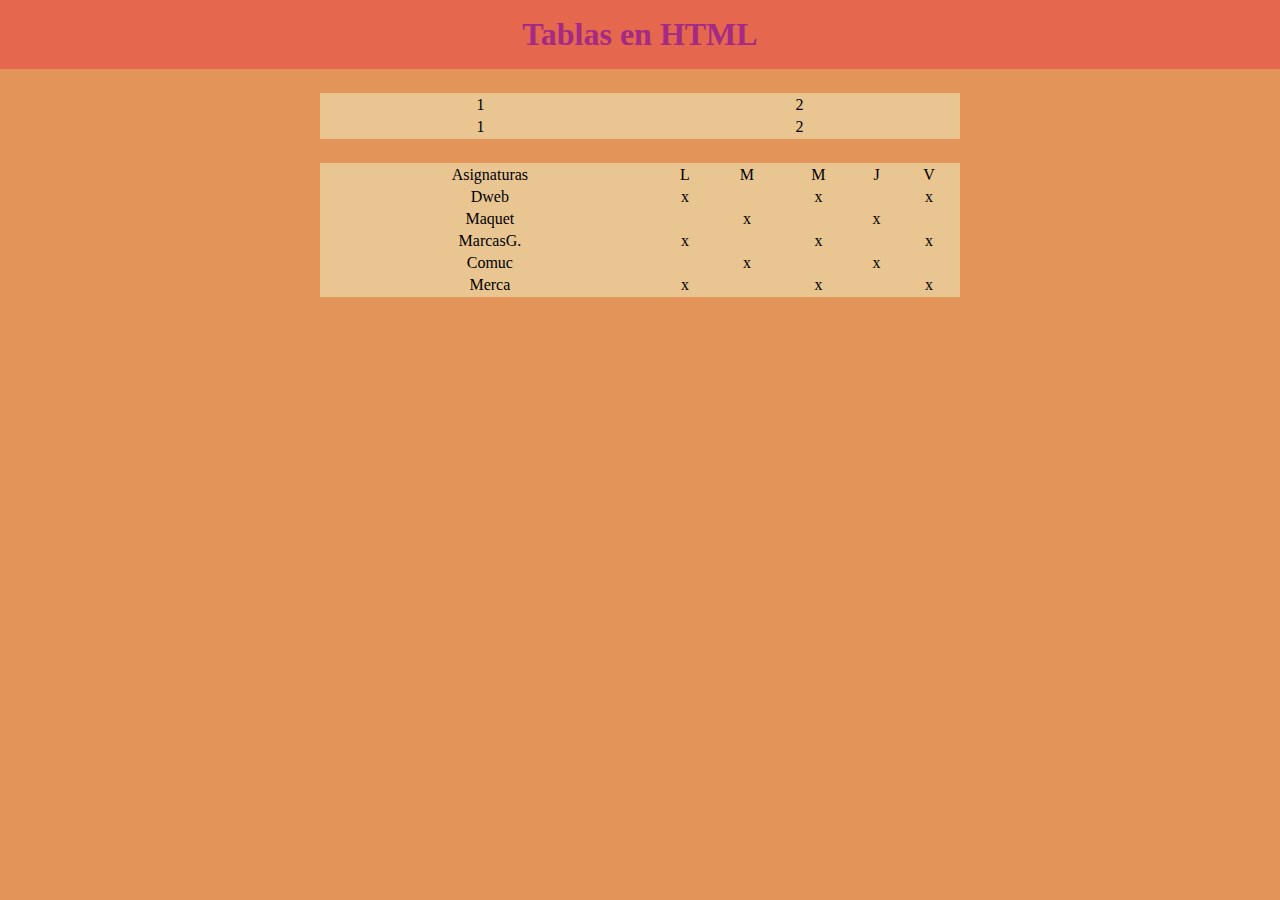
<file: u2/tablas.html>
<!DOCTYPE html>
<html lang="en">
<head>
    <meta charset="UTF-8">
    <meta name="viewport" content="width=device-width, initial-scale=1.0">
    <title>Tablas HTML</title>
    <!--Fuentes-->

    <!--Hoja de estilos CSS-->
    <link rel="stylesheet" href="../css/tablas.css">
</head>
<body>
    <header>
        <h1>Tablas en HTML</h1>
    </header>
    <section>
        <table class="tablas">
            <tr>
                <td>1</td>
                <td>2</td>
            </tr>
            <tr>
                <td>1</td>
                <td>2</td>
            </tr>
        </table>
        <table class="tablas">
            <tr>
                <td>Asignaturas</td>
                <td>L</td>
                <td>M</td>
                <td>M</td>
                <td>J</td>
                <td>V</td>
            </tr>

            <tr>
                <td>Dweb</td>
                <td>x</td>
                <td></td>
                <td>x</td>
                <td></td>
                <td>x</td>

            </tr>

            <tr>
                <td>Maquet</td>
                <td></td>
                <td>x</td>
                <td></td>
                <td>x</td>
                <td></td>

            </tr>

            <tr>
                <td>MarcasG.</td>
                <td>x</td>
                <td></td>
                <td>x</td>
                <td></td>
                <td>x</td>

            </tr>

            <tr>
                <td>Comuc</td>
                <td></td>
                <td>x</td>
                <td></td>
                <td>x</td>
                <td></td>

            </tr>

            <tr>
                <td>Merca</td>
                <td>x</td>
                <td></td>
                <td>x</td>
                <td></td>
                <td>x</td>

            </tr>
        
            
        </table>


    </section>
    <footer>

    </footer>
    
</body>
</html>
</file>
<file: Tablas HTML_files/tablas.css>
/*DOCUMENTO CSS*/
*{ margin: 0; }


body {background-color: rgb(226, 148, 89);}

h1 {background-color: rgb(228, 103, 78);
    padding: 16px 0px ;
    text-align: center;
    color: rgb(165, 42, 132); }

    .tablas {width: 50%;
             margin: 24px auto 24px auto; 
            background-color: rgb(232, 197, 145);
            text-align: center;}
</file>
<file: css/Bio.css>
/*DOCUMENTO CSS*/
* 
    {margin: 0;
    padding: 0;
    box-sizing: border-box;}

/* Selectores de etiqueta */
body 
    {font-family: 'Oswald', sans-serif;
    line-height: 1.6;
    background-color: #111;
    color: #eee;
    padding: 20px;}

h1, h2 
    {color: #e63946;}

p {margin-bottom: 15px;}

ul {margin: 10px 0 20px 20px;}

a {color: #fcbf49;
    text-decoration: none;}

a:hover 
    {text-decoration: underline;}

/* Selectores de clase */
.cita-famosa 
    {font-style: italic;
    color: #fcbf49;
    margin-top: 5px;}

.obra-destacada 
    {border: 2px solid #e63946;
    padding: 10px;
    background-color: #222;}

/* Estilización de estructura */
header 
    {text-align: center;
    margin-bottom: 30px;}

section 
    {margin-bottom: 40px;
    padding: 15px;
    background-color: #1a1a1a;
    border-radius: 8px;}

footer 
    {text-align: center;
    margin-top: 30px;
    font-size: 0.9em;
    color: #aaa;}

    table 
    {width: 100%;
    border-collapse: collapse;
    margin-top: 15px;
    background-color: #222;
    color: #eee;}

th, td 
    {border: 1px solid #555;
    padding: 10px;
    text-align: center;}

th 
    {background-color: #e63946;
    color: #fff;}

    .videos {
    display: flex;
    gap: 20px;
    justify-content: center;
    flex-wrap: wrap;
    margin-top: 15px;
}

.videos iframe {
    border-radius: 10px;
    box-shadow: 0 4px 8px rgba(0,0,0,0.5);
}

section img 
    {display: block;
    margin: 20px auto; 
    max-width: 100%;  
    height: auto;}

    /* Contenedor de los álbumes */
.albumes {
    display: flex;             /* convierte el contenedor en flex */
    justify-content: center;   /* centra las imágenes horizontalmente */
    gap: 20px;                 /* espacio entre las imágenes */
    flex-wrap: wrap;           /* permite que las imágenes bajen en pantallas pequeñas */
    margin: 15px 0;
}

/* Estilo individual de cada imagen */
.album {

    height: auto;              /* mantiene proporción */
    border-radius: 10px;       /* bordes redondeados */
    box-shadow: 0 4px 8px rgba(0,0,0,0.5); /* sombra */
}
</file>
<file: css/listas.css>
/*DOCUMENTO CSS*/

body { background-color: brown;
    font-family: "Oswald", sans-serif;}
</file>
<file: css/tablas.css>
/*DOCUMENTO CSS*/
*{ margin: 0; }


body {background-color: rgb(226, 148, 89);}

h1 {background-color: rgb(228, 103, 78);
    padding: 16px 0px ;
    text-align: center;
    color: rgb(165, 42, 132); }

    .tablas {width: 50%;
             margin: 24px auto 24px auto; 
            background-color: rgb(232, 197, 145);
            text-align: center;}
</file>
